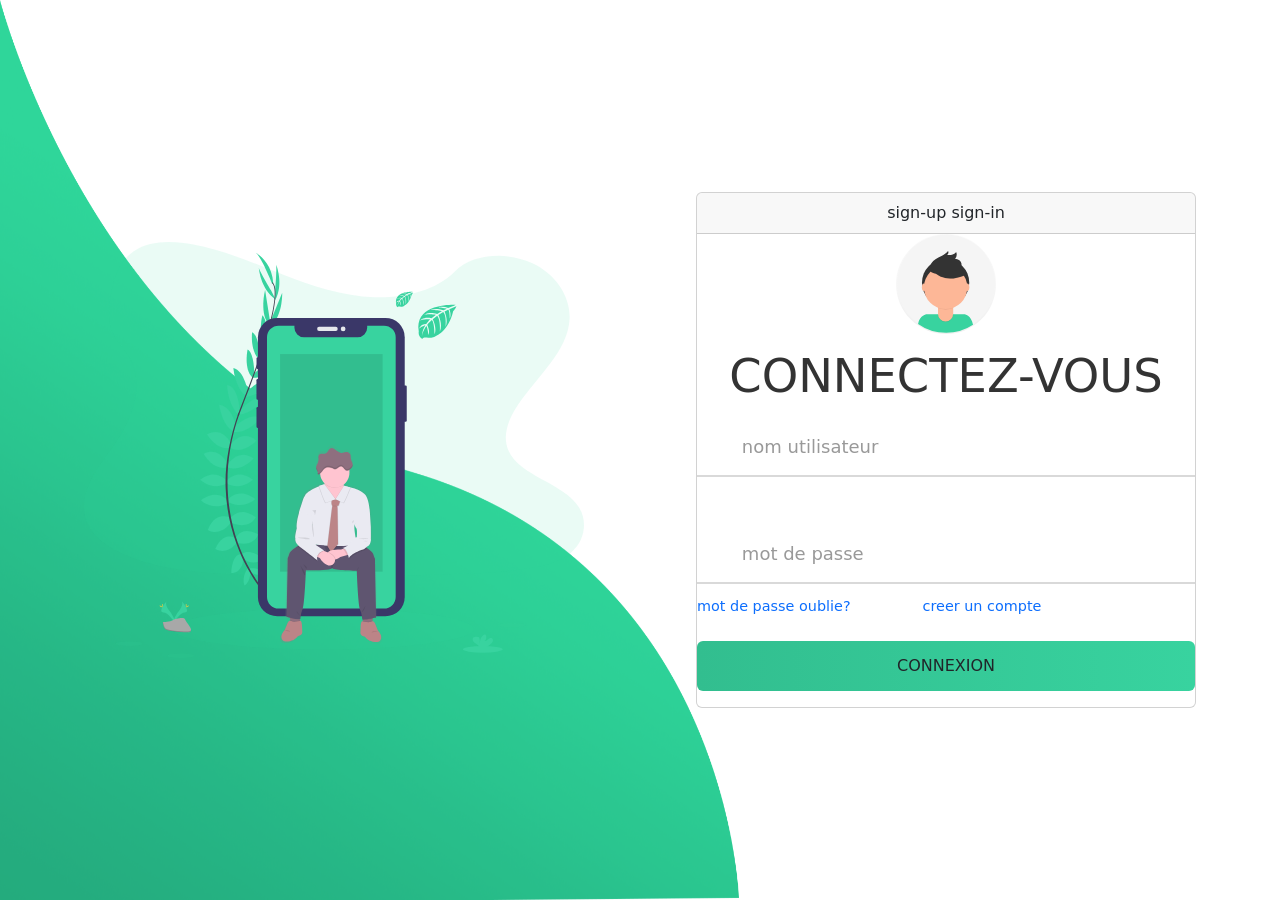
<file: all.html>
<!DOCTYPE html>
<html lang="en">
<head>
    <meta charset="UTF-8">
    <link rel="stylesheet" href="css/login/style.css">
    <link rel="stylesheet" href="css/bootstrap.min.css">
    <meta name="viewport" content="width=device-width, initial-scale=1.0">
    <title>Document</title>
</head>
<body>
    <img class="wave" src="img/wave.png">
	<div class="container">
		<div class="img">
			<img src="img/bg.svg">
		</div>
		<div class="login-content">
			<form class="form card border-none" action="index.html">
                <div class="card-header">
                    <span class="pr-4">sign-up</span>
                    <span class="pl-4">sign-in</span>
                </div>
				<img src="img/avatar.svg">
				<h2 class="title ">connectez-vous</h2>
           		<div class="input-div one">
           		   <div class="i">
           		   		<i class="fas fa-user"></i>
           		   </div>
           		   <div class="div">
           		   		<h5>nom utilisateur</h5>
           		   		<input type="text" class="input">
           		   </div>
           		</div>
           		<div class="input-div pass">
           		   <div class="i"> 
           		    	<i class=" fas fa-lock"></i>
           		   </div>
           		   <div class="div">
           		    	<h5>mot de passe </h5>
           		    	<input type="password" class="input">
            	   </div>
            	</div>
				<div class="option text-rigth">
					<a href="forgot.html" class=" pt-2 pb-2 me-5 text-decoration-none align-self-left">mot de passe oublie?</a>
					<a href="new.html" class="pt-2 pb-2 ms-4 text-decoration-none text-">creer un compte</a>
				</div>
            	<input type="submit" class="btn" value="connexion">
            </form>
        </div>
    </div>
    <script type="text/javascript" src="js/main.js"></script>
</body>
</html>
</file>
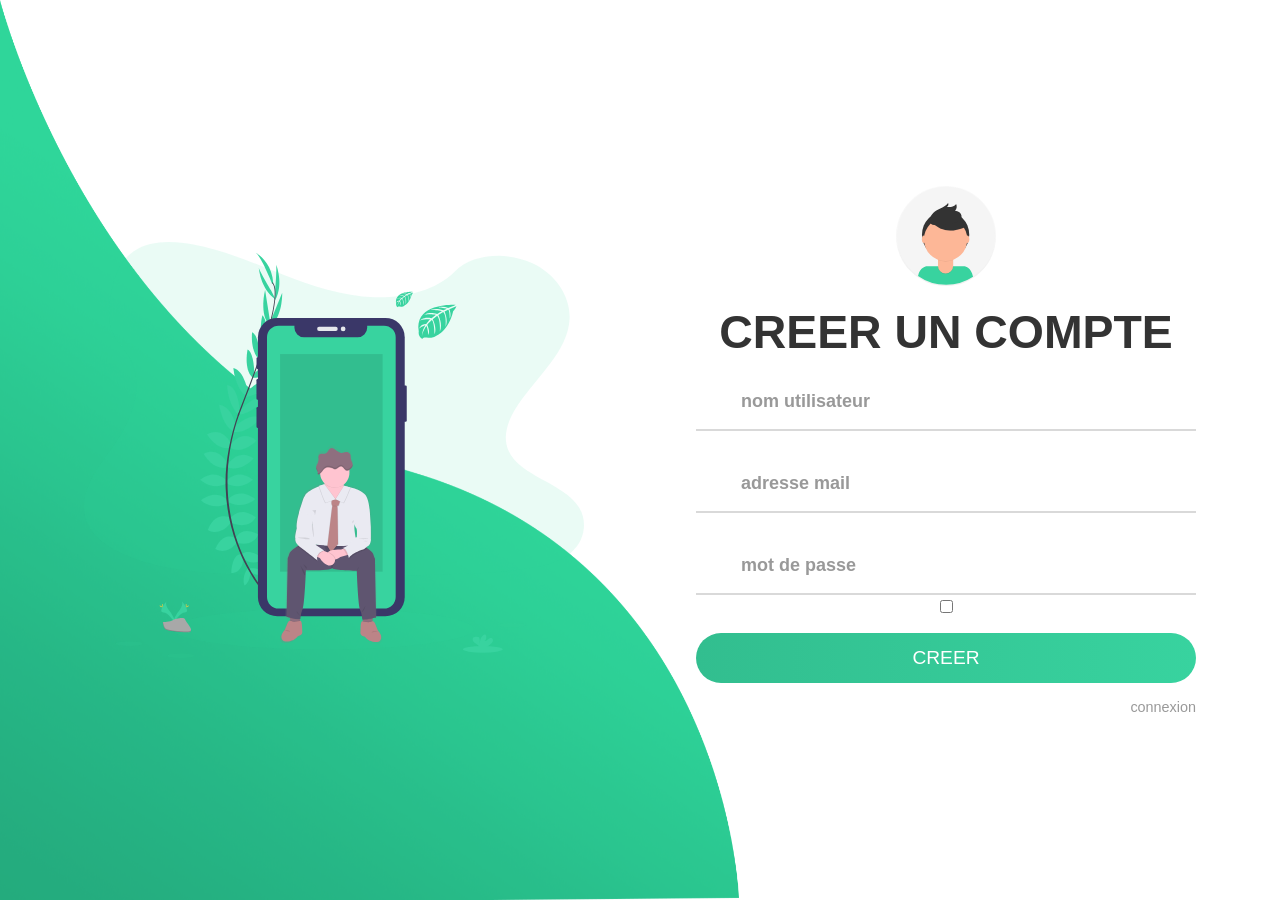
<file: new.html>
<!DOCTYPE html>
<html>
<head>
	<title>creer un compte</title>
	<link rel="stylesheet" type="text/css" href="css/login/style.css">
	<meta name="viewport" content="width=device-width, initial-scale=1">
</head>
<body>
	<img class="wave" src="img/wave.png">
	<div class="container">
		<div class="img">
			<img src="img/bg.svg">
		</div>
		<div class="login-content">
			<form action="index.html">
				<img src="img/avatar.svg">
				<h2 class="title">creer un compte</h2>
           		<div class="input-div one">
           		   <div class="i">
           		   		<i class="fas fa-user"></i>
           		   </div>
           		   <div class="div">
           		   		<h5>nom utilisateur</h5>
           		   		<input type="text" class="input">
           		   </div>
           		</div>
				   <div class="input-div pass">
					<div class="i"> 
						 <i class="fas fa-mail-bulk"></i>
					</div>
					<div class="div">
						 <h5>adresse mail </h5>
						 <input type="email" class="email">
				 </div>
			  </div>
           		<div class="input-div pass">
           		   <div class="i"> 
           		    	<i class="fas fa-lock"></i>
           		   </div>
           		   <div class="div">
           		    	<h5>mot de passe </h5>
           		    	<input type="password" class="input">
            	   </div>
            	</div>
				<input type="checkbox" name="" class="pt-5 align-self-left" id="">
            	<input type="submit" class="btn" value="creer">
            	<a href="login.html">connexion</a>
            </form>
        </div>
    </div>
    <script type="text/javascript" src="js/main.js"></script>
</body>
</html>
</file>
<file: css/login/style.css>
*{
	padding: 0;
	margin: 0;
	box-sizing: border-box;
}


body{
    font-family: 'Poppins', sans-serif;
    overflow: hidden;
}
.wave{
	position: fixed;
	bottom: 0;
	left: 0;
	height: 100%;
	z-index: -1;
}
.container{
    width: 100vw;
    height: 100vh;
    display: grid;
    grid-template-columns: repeat(2, 1fr);
    grid-gap :7rem;
    padding: 0 2rem;
}

.img{
	display: flex;
	justify-content: flex-end;
	align-items: center;
}

.login-content{
	display: flex;
	justify-content: flex-start;
	align-items: center;
	text-align: center;
}

.img img{
	width: 500px;
}

form{
	width: 500px;
}

.login-content img{
    height: 100px;
}

.login-content h2{
	margin: 15px 0;
	color: #333;
	text-transform: uppercase;
	font-size: 2.9rem;
}

.login-content .input-div{
	position: relative;
    display: grid;
    grid-template-columns: 7% 93%;
    margin: 25px 0;
    padding: 5px 0;
    border-bottom: 2px solid #d9d9d9;
}

.login-content .input-div.one{
	margin-top: 0;
}

.i{
	color: #d9d9d9;
	display: flex;
	justify-content: center;
	align-items: center;
}

.i i{
	transition: .3s;
}

.input-div > div{
    position: relative;
	height: 45px;
}
.option{
	display: flex;
	flex-direction: row;
}
.input-div > div > h5{
	position: absolute;
	left: 10px;
	top: 50%;
	transform: translateY(-50%);
	color: #999;
	font-size: 18px;
	transition: .3s;
}

.input-div:before, .input-div:after{
	content: '';
	position: absolute;
	bottom: -2px;
	width: 0%;
	height: 2px;
	background-color: #38d39f;
	transition: .4s;
}

.input-div:before{
	right: 50%;
}

.input-div:after{
	left: 50%;
}

.input-div.focus:before, .input-div.focus:after{
	width: 50%;
}

.input-div.focus > div > h5{
	top: -5px;
	font-size: 15px;
}

.input-div.focus > .i > i{
	color: #38d39f;
}

.input-div > div > input{
	position: absolute;
	left: 0;
	top: 0;
	width: 100%;
	height: 100%;
	border: none;
	outline: none;
	background: none;
	padding: 0.5rem 0.7rem;
	font-size: 1.2rem;
	color: #555;
	font-family: 'poppins', sans-serif;
}

.input-div.pass{
	margin-bottom: 4px;
}

a{
	display: block;
	text-align: right;
	text-decoration: none;
	color: #999;
	font-size: 0.9rem;
	transition: .3s;
}

a:hover{
	color: #38d39f;
}

.btn{
	display: block;
	width: 100%;
	height: 50px;
	border-radius: 25px;
	outline: none;
	border: none;
	background-image: linear-gradient(to right, #32be8f, #38d39f, #32be8f);
	background-size: 200%;
	font-size: 1.2rem;
	color: #fff;
	font-family: 'Poppins', sans-serif;
	text-transform: uppercase;
	margin: 1rem 0;
	cursor: pointer;
	transition: .5s;
}
.btn:hover{
	background-position: right;
}


@media screen and (max-width: 1050px){
	.container{
		grid-gap: 5rem;
	}
}

@media screen and (max-width: 1000px){
	form{
		width: 290px;
	}

	.login-content h2{
        font-size: 2.4rem;
        margin: 8px 0;
	}

	.img img{
		width: 400px;
	}
}

@media screen and (max-width: 900px){
	.container{
		grid-template-columns: 1fr;
	}

	.img{
		display: none;
	}

	.wave{
		display: none;
	}

	.login-content{
		justify-content: center;
	}
}
</file>
